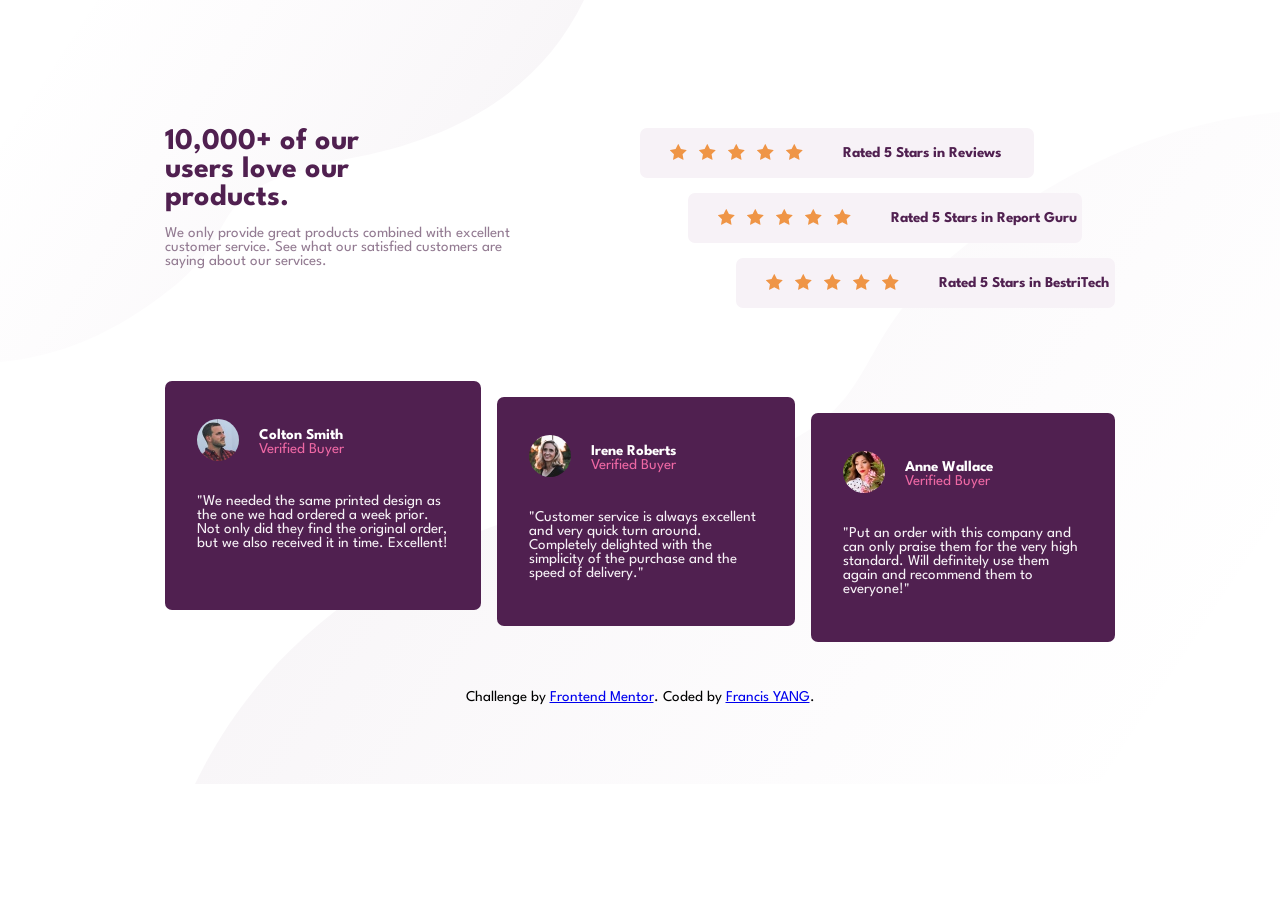
<file: index.html>
<!DOCTYPE html>
<html lang="en">
<head>
<meta charset="UTF-8" />
<meta name="viewport" content="width=device-width, initial-scale=1.0" />
<!-- displays site properly based on user's device -->
<link
	rel="icon"
	type="image/png"
	sizes="32x32"
	href="./images/favicon-32x32.png"
/>
<title>Frontend Mentor | Social proof section</title>
<link rel="stylesheet" href="style.css">
</head>
<body>
	<div class="container">
		<div class="containerUp">
			<div class="header">
				<h1>
					<span>10,000+ of our</span>
					<span>users love our</span> 
					<span>products.</span> 
				</h1>
				<p>
					We only provide great products combined with excellent customer service.
					See what our satisfied customers are saying about our services.
				</p>
			</div>
			<div class="rate">
				<div class="star">
					<div class="line">
						<div class="starRate">
							<img src="images/icon-star.svg" alt="étoile">
							<img src="images/icon-star.svg" alt="étoile">
							<img src="images/icon-star.svg" alt="étoile">
							<img src="images/icon-star.svg" alt="étoile">
							<img src="images/icon-star.svg" alt="étoile">
						</div>
						<p>Rated 5 Stars in Reviews</p>
					</div>
					<div class="line">
						<div class="starRate">
							<img src="images/icon-star.svg" alt="étoile">
							<img src="images/icon-star.svg" alt="étoile">
							<img src="images/icon-star.svg" alt="étoile">
							<img src="images/icon-star.svg" alt="étoile">
							<img src="images/icon-star.svg" alt="étoile">
						</div>

						<p>Rated 5 Stars in Report Guru</p>
					</div>
					<div class="line">
						<div class="starRate">
							<img src="images/icon-star.svg" alt="étoile">
							<img src="images/icon-star.svg" alt="étoile">
							<img src="images/icon-star.svg" alt="étoile">
							<img src="images/icon-star.svg" alt="étoile">
							<img src="images/icon-star.svg" alt="étoile">
						</div>
						<p>Rated 5 Stars in BestriTech</p>
					</div>
				</div>	
			</div>
		</div>
		<div class="containerDown">
			<div class="buyer">
				<div class="upBuyer">
					<div class="up"><img src="images/image-colton.jpg" alt="image Colton Smith"></div>
					<div class="up"><span>Colton Smith<br></span> <p>Verified Buyer</p></div>
				</div>
				<div class="downBuyer">
					<p>
						"We needed the same printed design as the one we had ordered a week prior.	
						Not only did they find the original order, but we also received it in time.
						Excellent!	
					</p>
				</div>
			</div>
			<div class="buyer">
				<div class="upBuyer">
					<div class="up"><img src="images/image-irene.jpg" alt="Irenne Roberts"></div>
					<div class="up"><span>Irene Roberts<br></span> <p>Verified Buyer</p></div>
				</div>
				<div class="downBuyer">
					<p>
						"Customer service is always excellent and very quick turn around. 
						Completely delighted with the simplicity of the purchase and the speed of delivery."
					</p>
				</div>

			</div>
			<div class="buyer">
				<div class="upBuyer">
					<div class="up"><img src="images/image-anne.jpg" alt="Anne Wallace"></div>
					<div class="up"><span>Anne Wallace<br></span> <p>Verified Buyer</p></div>
				</div>
				<div class="downBuyer">
					<p>
						"Put an order with this company and can only praise them for the very high
						standard. Will definitely use them again and recommend them to everyone!"
					</p>
				</div>
			</div>
		</div>
	</div>
	<div id="backgroundbottom"></div>
	<div class="attribution">
		Challenge by
		<a href="https://www.frontendmentor.io?ref=challenge" target="_blank"
		>Frontend Mentor</a
		>. Coded by <a href="#">Francis YANG</a>.
	</div>
</body>
</html>
</file>
<file: style.css>
@import url('https://fonts.googleapis.com/css2?family=Spartan:wght@400;500;700&display=swap');

* {
    margin: 0;
    padding: 0;
    box-sizing: border-box;
}

body {
    font-family:'Spartan', sans-serif;
    font-size: 15px;

    background-image: url(images/bg-pattern-top-desktop.svg),url(images/bg-pattern-bottom-desktop.svg);
    background-position: left top, right bottom;
    background-repeat: no-repeat, no-repeat;
    background-size: 584px 362px, 1085px 672px;

}

.container {
    margin-left: 165px;
    margin-right: 165px;
    margin-top: 128px;
}

.containerUp {
    display: flex;
    width: 100%;
}

.header {
    width: 50%;
}

h1 {
    color: hsl(300, 43%, 22%);
    font-weight: 700;
}
h1 span {
    display: block;
    text-align: left;

}
.header p {
    color: hsl(303, 10%, 53%);
    padding-right: 100px;
    margin-top: 14px;
}

.rate {
    width: 50%;
}

.line {
    display: flex;
    flex-wrap: wrap;
    color: hsl(300, 43%, 22%);
    font-weight: 700;

    background-color: hsl(300, 24%, 96%);
    border-radius: 7px;
    margin-bottom: 15px;
    height: 50px;
    align-items: center;
    padding-left: 30px;
}

.line:nth-child(1){
    width: 83%;
}

.line:nth-child(2){
    width: 83%;
    margin-left: 48px;
    margin-right: 48px;

}

.line:nth-child(3){
    margin-bottom: 44px;
    margin-left: 96px;

}


.line p {
    padding-left: 32px;
}

.containerDown {
    display: flex;
    margin-top: 29px;
    width: 100%;
}

.starRate img {
    padding: 0 8px 0 0;
}

.buyer {
    background-color: hsl(300, 43%, 22%);
    border-radius: 7px;
    padding:38px 32px 46px;
}

.buyer:nth-child(1){
    margin-right: 16px;
}

.buyer:nth-child(2){
    margin-right: 16px;
    transform: translateY(16px);
}

.buyer:nth-child(3){
    transform: translateY(32px);
}

.buyer p {
    color: hsl(300, 24%, 96%);
}



.up span{
    color: hsl(0, 0%, 100%);
    font-weight: 700;
    margin-left: 20px;
}

.up p{
    color: hsl(333, 80%, 67%);
    margin-left: 20px;
}

.up img {
    border-radius: 50%;
    height: 42px;
    width: 42px;
}

.upBuyer {
    display: flex;
    align-items: center;

}

.downBuyer {
    margin-top: 30px;
}
.attribution {
    text-align: center;
    margin: 80px 25px;
}



/* For desktop: */
@media screen and (max-width: 1000px) {
    
    .container {
        margin: 10%;
    }
    .containerUp, .containerDown{
        flex-direction: column ;
        width: 100%;
    }
    .containerUp, .header, .rate {
        width: 100%;
    }

    .header p {
        padding-right: 0;
        margin-bottom: 47px;
    }

    h1 span, .header {
        text-align: center;
    }

    .buyer:nth-child(1){
        margin-right: 0;
        margin-bottom: 16px;
    }
    
    .buyer:nth-child(2){
        margin-right: 0;
        margin-bottom: 16px;
    }
    .line {
        flex-direction: column;
        justify-content: center;
        padding-left: 0;
    }

    .line:nth-child(1){
        width: 100%;    
    }
    
    .line:nth-child(2){
        margin-left: 0;
        width: 100%;
    }
    
    .line:nth-child(3){
        width: 100%;
        margin-left: 0;
        margin-bottom: 44px;
    }
    
}

@media screen and (max-width: 600px) {

    body {
        font-size: 13px;
    }
    
    .container {
        margin: 80px 24px;
    }

    .header p {
        margin-top: 22px;
    }

    .up:nth-child(1) {
        margin-left: 0;
    }

    .upBuyer {
        margin-bottom: 30px;
    }

    .line:nth-child(3){
        margin-bottom: 49px;
    }

    .buyer:nth-child(1){
        margin-bottom: 0;
    }
    .buyer:nth-child(2){
        margin-bottom: 0;
    }
}
</file>
